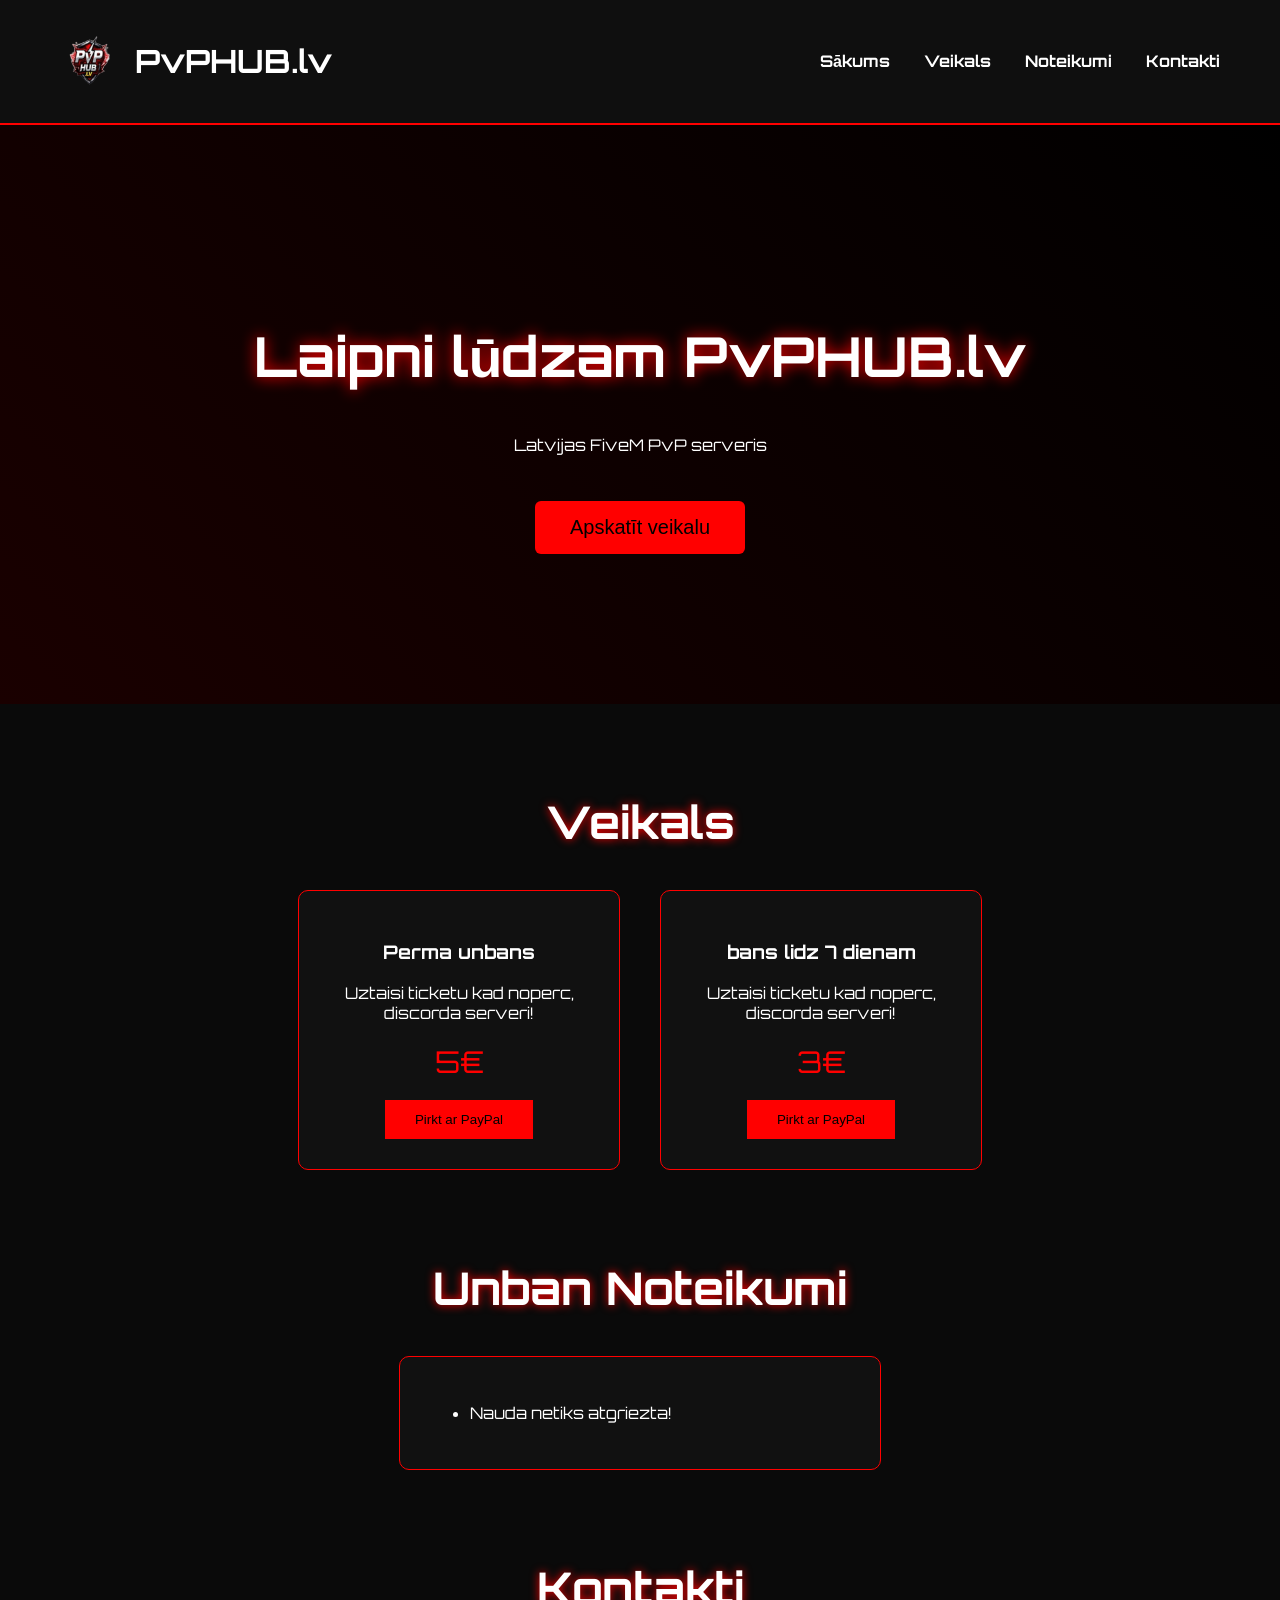
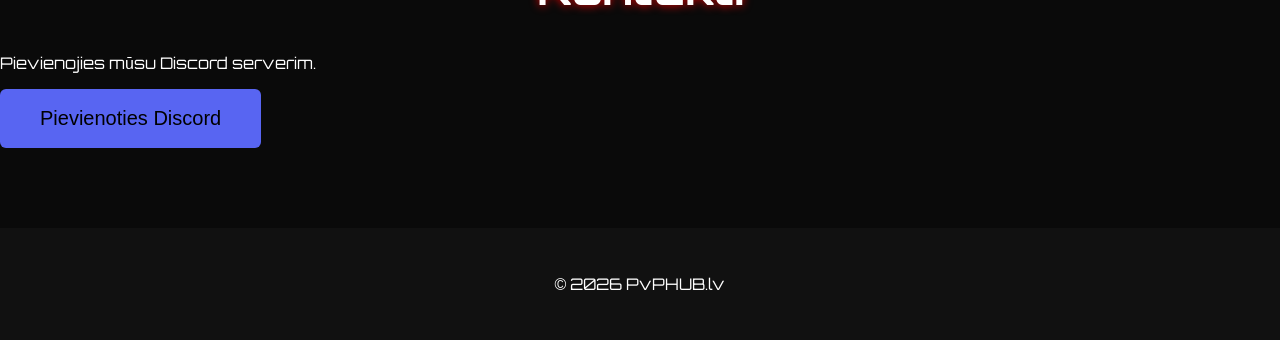
<file: index.html>
<!DOCTYPE html>
<html lang="lv">

<head>

<meta charset="UTF-8">
<title>PvPHUB.lv Veikals</title>

<link rel="stylesheet" href="style.css">

<link href="https://fonts.googleapis.com/css2?family=Orbitron:wght@400;700&display=swap" rel="stylesheet">

</head>

<body>

<header>

<div class="logo-box">
<img src="pvp.png" class="logo">
<h1>PvPHUB.lv</h1>
</div>

<nav>
<a href="#sakums">Sākums</a>
<a href="#veikals">Veikals</a>
<a href="#noteikumi">Noteikumi</a>
<a href="#kontakti">Kontakti</a>
</nav>

</header>


<section id="sakums" class="hero">

<h2>Laipni lūdzam PvPHUB.lv</h2>
<p>Latvijas FiveM PvP serveris</p>



</div>

<button onclick="scrollToStore()" class="main-btn">
Apskatīt veikalu
</button>

</section>


<section id="veikals">

<h2 class="title">Veikals</h2>

<div class="shop">

<div class="card">

<h3>Perma unbans</h3>

<p>Uztaisi ticketu kad noperc, discorda serveri!</p>

<span class="price">5€</span>

<a href="https://www.paypal.com/paypalme/TAVS-PAYPAL/10" target="_blank">

<button class="buy-btn">Pirkt ar PayPal</button>

</a>

</div>


<div class="card">

<h3>bans lidz 7 dienam</h3>

<p>Uztaisi ticketu kad noperc, discorda serveri!</p>

<span class="price">3€</span>

<a href="https://www.paypal.com/paypalme/TAVS-PAYPAL/20" target="_blank">

<button class="buy-btn">Pirkt ar PayPal</button>

</a>

</div>

</div>

</section>


<section id="noteikumi">

<h2 class="title">Unban Noteikumi</h2>

<div class="rules">

<ul>
<li>Nauda netiks atgriezta!</li>

</ul>

</div>

</section>


<section id="kontakti">

<h2 class="title">Kontakti</h2>

<p>Pievienojies mūsu Discord serverim.</p>

<a href="https://discord.gg/XyE75UfC" target="_blank">

<button class="discord">
Pievienoties Discord
</button>

</a>

</section>


<footer>

<p>© 2026 PvPHUB.lv</p>

</footer>

<script src="script.js"></script>

</body>
</html>
</file>
<file: style.css>
body{
margin:0;
font-family:'Orbitron',sans-serif;
background:#0a0a0a;
color:white;
}

/* HEADER */

header{
display:flex;
justify-content:space-between;
align-items:center;
padding:20px 60px;
background:#0f0f0f;
border-bottom:2px solid red;
}

.logo-box{
display:flex;
align-items:center;
gap:15px;
}

.logo{
width:60px;
}

nav a{
margin-left:30px;
text-decoration:none;
color:white;
font-weight:bold;
transition:0.3s;
}

nav a:hover{
color:red;
text-shadow:0 0 10px red;
}

/* HERO */

.hero{
text-align:center;
padding:150px 20px;
background:linear-gradient(45deg,#1a0000,#000000);
}

.hero h2{
font-size:55px;
text-shadow:0 0 15px red;
}

.main-btn{
margin-top:30px;
padding:15px 35px;
font-size:20px;
background:red;
border:none;
cursor:pointer;
border-radius:6px;
}

.main-btn:hover{
box-shadow:0 0 20px red;
transform:scale(1.1);
}

/* SERVER STATUS */

.server-status{
margin-top:25px;
font-size:22px;
background:#111;
display:inline-block;
padding:20px 35px;
border-radius:10px;
border:1px solid red;
}

/* SHOP */

.title{
text-align:center;
margin-top:90px;
font-size:45px;
text-shadow:0 0 10px red;
}

.shop{
display:flex;
justify-content:center;
gap:40px;
margin-top:40px;
flex-wrap:wrap;
}

.card{
background:#111;
padding:30px;
width:260px;
border-radius:10px;
text-align:center;
border:1px solid red;
transition:0.4s;
}

.card:hover{
transform:translateY(-10px);
box-shadow:0 0 20px red;
}

.price{
display:block;
font-size:30px;
margin:20px 0;
color:red;
}

.buy-btn{
padding:12px 30px;
background:red;
border:none;
cursor:pointer;
}

/* RULES */

.rules{
background:#111;
width:420px;
margin:40px auto;
padding:30px;
border-radius:10px;
border:1px solid red;
}

/* DISCORD */

.discord{
padding:18px 40px;
background:#5865F2;
border:none;
font-size:20px;
cursor:pointer;
border-radius:6px;
}

.discord:hover{
transform:scale(1.1);
box-shadow:0 0 20px #5865F2;
}

/* FOOTER */

footer{
text-align:center;
padding:30px;
margin-top:80px;
background:#111;
}
</file>
